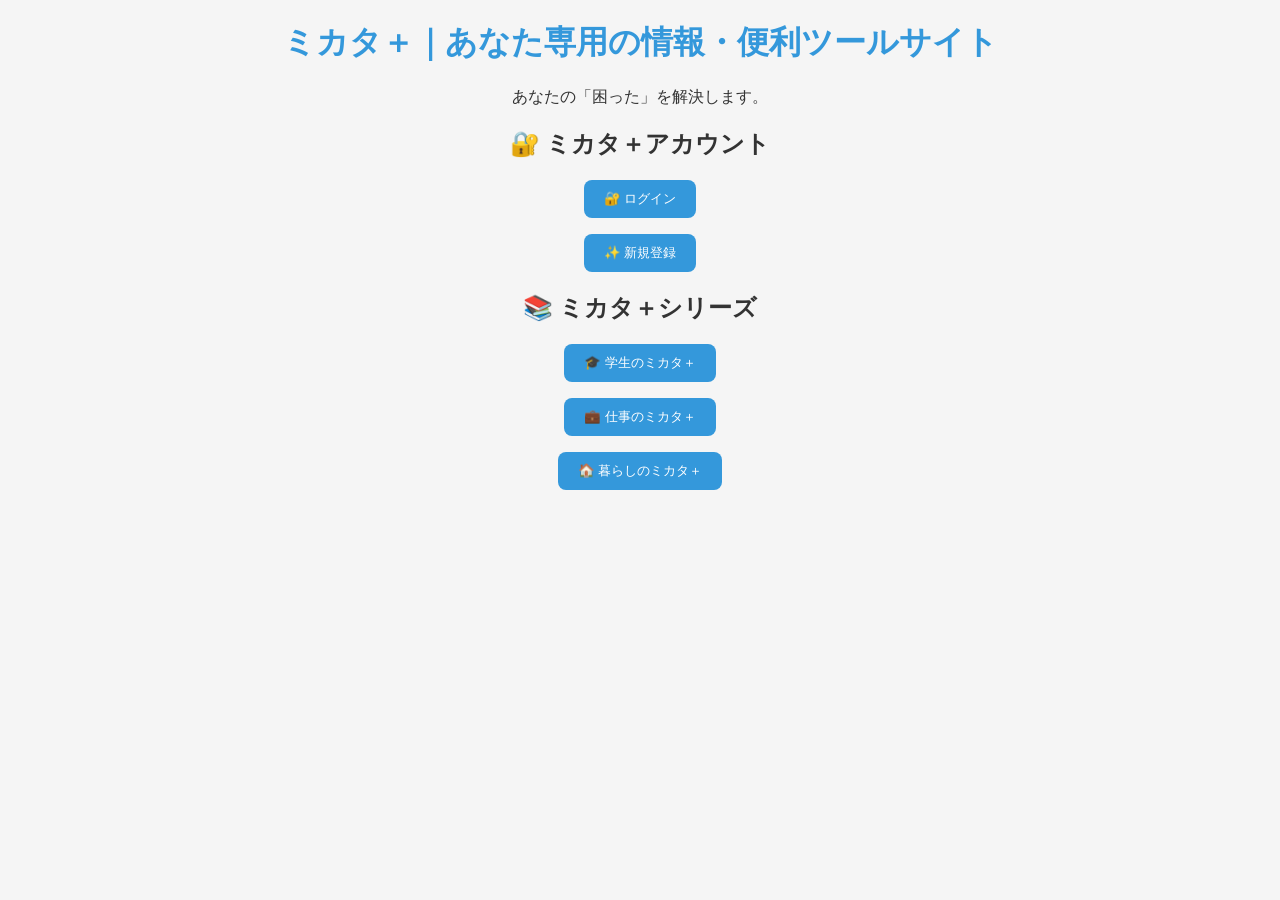
<file: index.html>
<!DOCTYPE html>
<html lang="ja">
<head>
    <meta charset="UTF-8">
    <title>ミカタ＋</title>
    <link rel="stylesheet" href="style.css">
</head>

<body>

    <h1>ミカタ＋｜あなた専用の情報・便利ツールサイト</h1>

    <p>あなたの「困った」を解決します。</p>


    <!-- アカウント -->
    <h2>🔐 ミカタ＋アカウント</h2>

    <p>
        <a href="login.html">
            <button>🔐 ログイン</button>
        </a>
    </p>

    <p>
        <a href="register.html">
            <button>✨ 新規登録</button>
        </a>
    </p>


    <!-- ミカタ＋シリーズ -->
    <h2>📚 ミカタ＋シリーズ</h2>

    <p>
        <a href="student.html">
            <button>🎓 学生のミカタ＋</button>
        </a>
    </p>

    <p>
        <a href="work.html">
            <button>💼 仕事のミカタ＋</button>
        </a>
    </p>

    <p>
        <a href="life.html">
            <button>🏠 暮らしのミカタ＋</button>
        </a>
    </p>

</body>
</html>
</file>
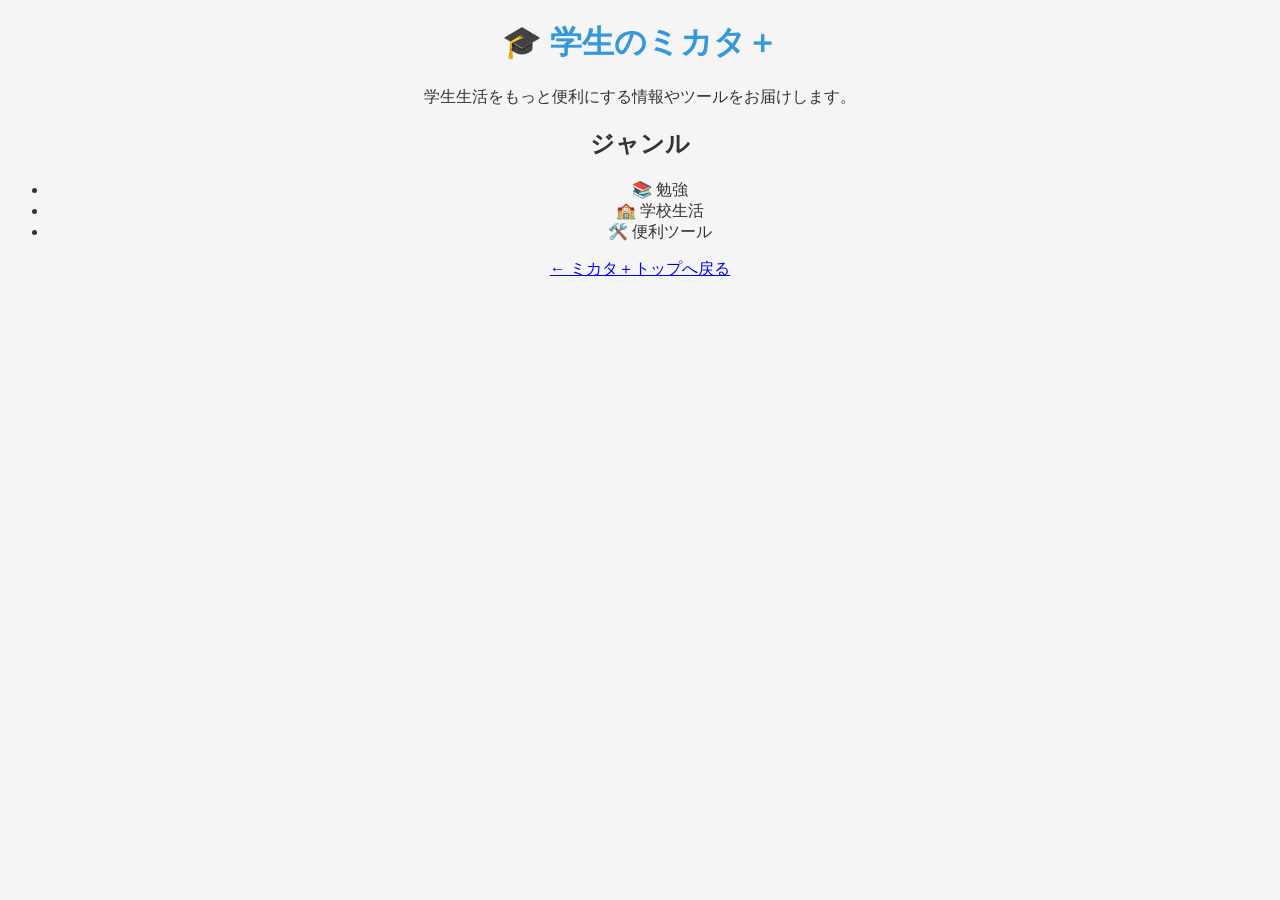
<file: _student.html>
<!DOCTYPE html>
<html lang="ja">
<head>
    <meta charset="UTF-8">
    <title>学生のミカタ＋｜ミカタ＋</title>
    <link rel="stylesheet" href="style.css">
</head>

<body>

    <h1>🎓 学生のミカタ＋</h1>

    <p>
        学生生活をもっと便利にする情報やツールをお届けします。
    </p>

    <h2>ジャンル</h2>

    <ul>
        <li>📚 勉強</li>
        <li>🏫 学校生活</li>
        <li>🛠️ 便利ツール</li>
    </ul>

    <p>
        <a href="index.html">← ミカタ＋トップへ戻る</a>
    </p>

</body>
</html>
</file>
<file: style.css>
.popup {
    display: none;
    position: fixed;
    top: 0;
    left: 0;
    width: 100%;
    height: 100%;
    background: rgba(0, 0, 0, 0.5);
    justify-content: center;
    align-items: center;
}

.popup-content {
    background: white;
    padding: 30px;
    border-radius: 15px;
    text-align: center;
    box-shadow: 0 10px 30px rgba(0, 0, 0, 0.3);
}

.popup-content p {
    font-size: 18px;
    margin-bottom: 20px;
}

.popup-content button {
    padding: 10px 30px;
    border: none;
    border-radius: 8px;
    background: #333;
    color: white;
    cursor: pointer;
}

.popup-content button:hover {
    opacity: 0.8;
}

body {
    background-color: #f5f5f5;
    color: #333;
    text-align: center;
    font-family: sans-serif;
}

h1 {
    color: #3498db;
}

button {
    padding: 10px 20px;
    border: none;
    border-radius: 8px;
    background-color: #3498db;
    color: white;
    cursor: pointer;
}
</file>
